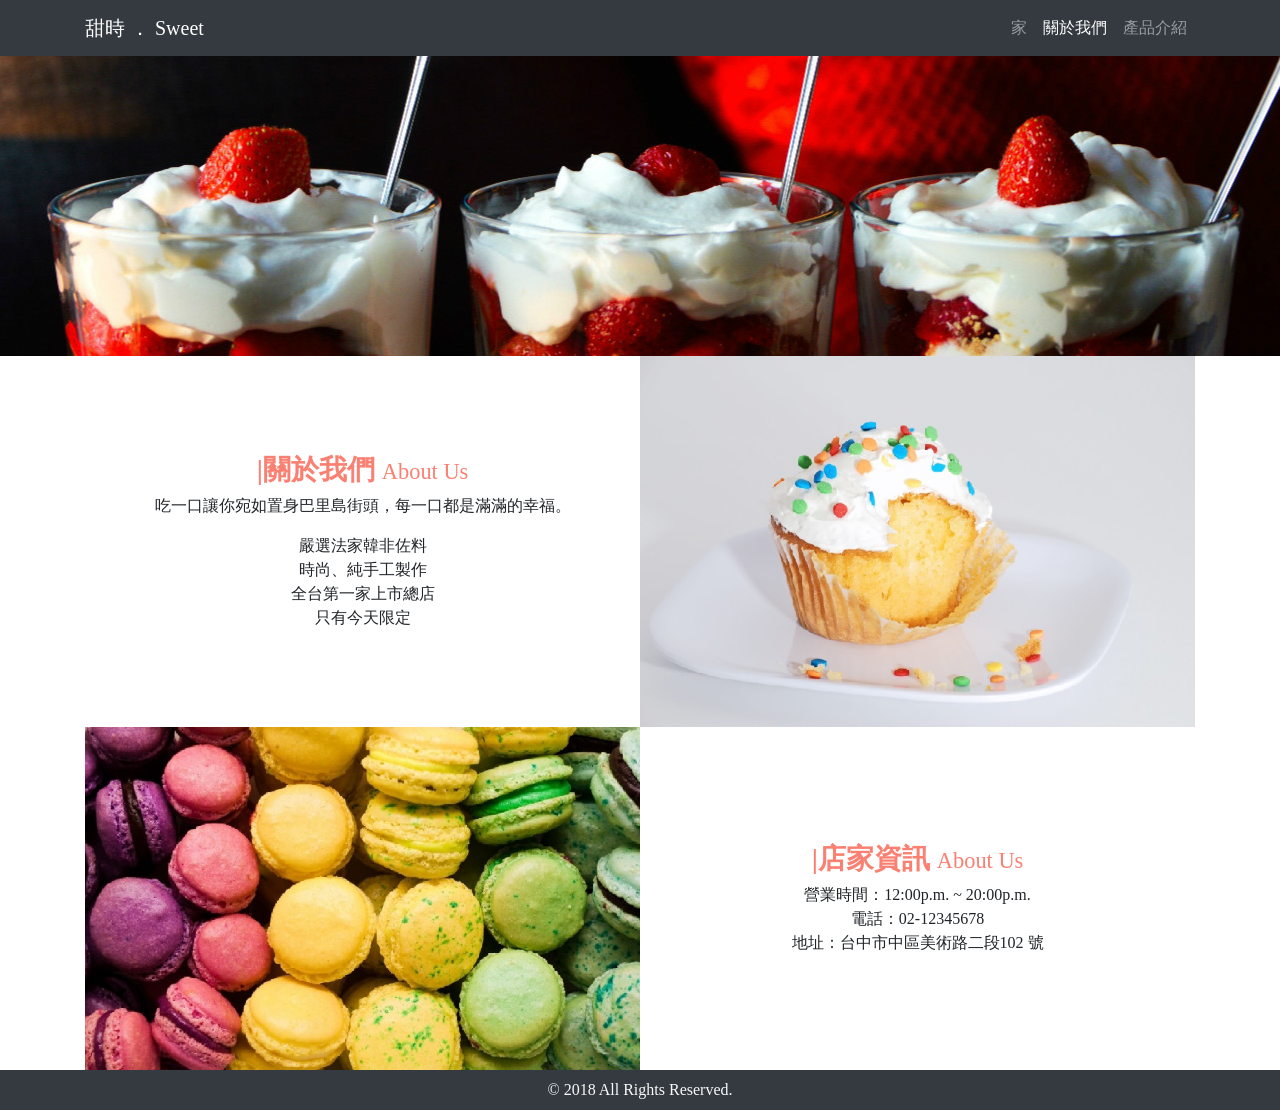
<file: about.html>
<!doctype html>
<html lang="en">
  <head>
    <!-- Required meta tags -->
    <meta charset="utf-8">
    <meta name="viewport" content="width=device-width, initial-scale=1, shrink-to-fit=no">

    <!-- Bootstrap CSS -->
    <link rel="stylesheet" href="css/bootstrap.css">
    <link rel="stylesheet" href="https://cdn.jsdelivr.net/npm/bootstrap@4.1.3/dist/css/bootstrap.min.css" integrity="sha384-MCw98/SFnGE8fJT3GXwEOngsV7Zt27NXFoaoApmYm81iuXoPkFOJwJ8ERdknLPMO" crossorigin="anonymous">
    <script src="https://ajax.googleapis.com/ajax/libs/jquery/3.1.1/jquery.min.js"></script>
    <link rel="stylesheet" href="css/about.css">
    <title>甜時 ． Sweet</title>
  </head>
  <body>
  <header>
    <div id="banner"></div>
    <nav class="navbar navbar-expand-lg navbar-dark bg-dark fixed-top">
    <div class="container">
    <a class="navbar-brand" href="index.html">甜時 ． Sweet</a>
    <button class="navbar-toggler" type="button" data-toggle="collapse" data-target="#navbarNav" aria-controls="navbarNav" aria-expanded="false" aria-label="Toggle navigation">
      <span class="navbar-toggler-icon"></span>
    </button>
    <div class="collapse navbar-collapse" id="navbarNav">
      <ul class="navbar-nav ml-auto">
        <li class="nav-item">
          <a class="nav-link" href="index.html">家<span class="sr-only">(current)</span></a>
        </li>
        <li class="nav-item active">
          <a class="nav-link" href="about.html">關於我們</a>
        </li>
        <li class="nav-item">
          <a class="nav-link" href="product.html">產品介紹</a>
        </li>

      </ul>
    </div>
    </nav>

    <div class="container">
      <div class="row no-gutters">
        <div class="col-lg align-self-center text-center">
          <h3 class="title mt-3">|關於我們 <small>About Us</small></h3>
          <p>吃一口讓你宛如置身巴里島街頭，每一口都是滿滿的幸福。</p>
          <p>嚴選法家韓非佐料<br>時尚、純手工製作<br>全台第一家上市總店<br>只有今天限定</p>
        </div>
        <div class="col-lg">
          <img src="images/cupcake.jpg" class="img-fluid">
        </div>
      </div>
      <div class="row no-gutters">
        <div class="col-lg align-self-center text-center">
          <h3 class="title mt-3">|店家資訊 <small>About Us</small></h3>
          <p>營業時間：12:00p.m. ~ 20:00p.m.<br>電話：02-12345678<br>地址：台中市中區美術路二段102 號</p>
        </div>
        <div class="col-lg order-lg-first">
          <img src="images/macarons.jpg" class="img-fluid">
        </div>
      </div>
  </header>

  <footer class="text-center bg-dark text-light py-2">© 2018 All Rights Reserved.</footer>

    <!-- Optional JavaScript; choose one of the two! -->

    <!-- Option 1: jQuery and Bootstrap Bundle (includes Popper) -->
    <script src="js/bootstrap.js"></script>
    <script src="js/jquery-3.6.0.min.js"></script>
    <script src="https://code.jquery.com/jquery-3.3.1.slim.min.js" integrity="sha384-q8i/X+965DzO0rT7abK41JStQIAqVgRVzpbzo5smXKp4YfRvH+8abtTE1Pi6jizo" crossorigin="anonymous"></script>
    <script src="https://cdn.jsdelivr.net/npm/popper.js@1.14.3/dist/umd/popper.min.js" integrity="sha384-ZMP7rVo3mIykV+2+9J3UJ46jBk0WLaUAdn689aCwoqbBJiSnjAK/l8WvCWPIPm49" crossorigin="anonymous"></script>
    <script src="https://cdn.jsdelivr.net/npm/bootstrap@4.1.3/dist/js/bootstrap.min.js" integrity="sha384-ChfqqxuZUCnJSK3+MXmPNIyE6ZbWh2IMqE241rYiqJxyMiZ6OW/JmZQ5stwEULTy" crossorigin="anonymous"></script>

    <!-- Option 2: Separate Popper and Bootstrap JS -->
    <!--
    <script src="https://cdn.jsdelivr.net/npm/jquery@3.5.1/dist/jquery.slim.min.js" integrity="sha384-DfXdz2htPH0lsSSs5nCTpuj/zy4C+OGpamoFVy38MVBnE+IbbVYUew+OrCXaRkfj" crossorigin="anonymous"></script>
    <script src="https://cdn.jsdelivr.net/npm/popper.js@1.16.1/dist/umd/popper.min.js" integrity="sha384-9/reFTGAW83EW2RDu2S0VKaIzap3H66lZH81PoYlFhbGU+6BZp6G7niu735Sk7lN" crossorigin="anonymous"></script>
    <script src="https://cdn.jsdelivr.net/npm/bootstrap@4.6.2/dist/js/bootstrap.min.js" integrity="sha384-+sLIOodYLS7CIrQpBjl+C7nPvqq+FbNUBDunl/OZv93DB7Ln/533i8e/mZXLi/P+" crossorigin="anonymous"></script>
    -->
  </body>
</html>
</file>
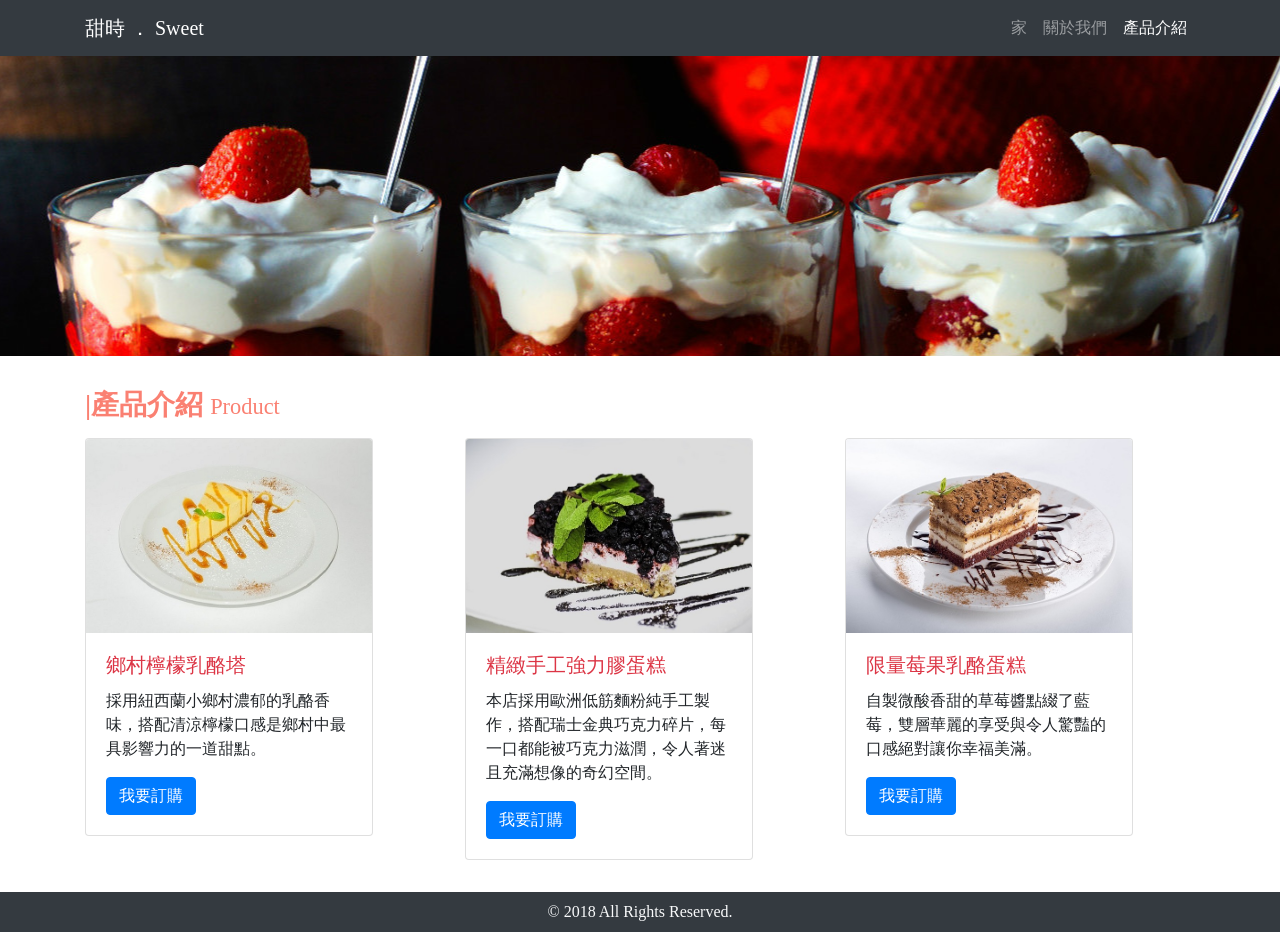
<file: product.html>
<!doctype html>
<html lang="en">
  <head>
    <!-- Required meta tags -->
    <meta charset="utf-8">
    <meta name="viewport" content="width=device-width, initial-scale=1, shrink-to-fit=no">

    <!-- Bootstrap CSS -->
    <link rel="stylesheet" href="css/bootstrap.css">
    <link rel="stylesheet" href="https://cdn.jsdelivr.net/npm/bootstrap@4.1.3/dist/css/bootstrap.min.css" integrity="sha384-MCw98/SFnGE8fJT3GXwEOngsV7Zt27NXFoaoApmYm81iuXoPkFOJwJ8ERdknLPMO" crossorigin="anonymous">
    <script src="https://ajax.googleapis.com/ajax/libs/jquery/3.1.1/jquery.min.js"></script>
    <link rel="stylesheet" href="css/product.css">
    <title>甜時 ． Sweet</title>
  </head>
  <body>
  <header><nav class="navbar navbar-expand-lg navbar-dark bg-dark fixed-top">
    <div class="container">
    <a class="navbar-brand" href="index.html">甜時 ． Sweet</a>
    <button class="navbar-toggler" type="button" data-toggle="collapse" data-target="#navbarNav" aria-controls="navbarNav" aria-expanded="false" aria-label="Toggle navigation">
      <span class="navbar-toggler-icon"></span>
    </button>
    <div class="collapse navbar-collapse" id="navbarNav">
      <ul class="navbar-nav ml-auto">
        <li class="nav-item">
          <a class="nav-link" href="index.html">家<span class="sr-only">(current)</span></a>
        </li>
        <li class="nav-item">
          <a class="nav-link" href="about.html">關於我們</a>
        </li>
        <li class="nav-item active">
          <a class="nav-link" href="product.html">產品介紹</a>
        </li>

      </ul>
    </div>
    </nav>

  </header>

  <div id="banner"></div>
  <div class="container my-3">
    <div class="row no-gutters">
        <h3 class="title my-3">|產品介紹 <small>Product</small></h3>
    </div>
    <div class="row">
      <div class="col-lg mb-3">
        <div class="card" style="width: 18rem;">
        <img src="images/cake01.jpg" class="card-img-top" alt="...">
          <div class="card-body">
          <h5 class="card-title text-danger">鄉村檸檬乳酪塔</h5>
          <p class="card-text">採用紐西蘭小鄉村濃郁的乳酪香味，搭配清涼檸檬口感是鄉村中最具影響力的一道甜點。</p>
          <a href="https://www.youtube.com/watch?v=dQw4w9WgXcQ" class="btn btn-primary">我要訂購</a>
          </div>
        </div>
      </div>
      <div class="col-lg mb-3">
        <div class="card" style="width: 18rem;">
        <img src="images/cake04.jpg" class="card-img-top" alt="...">
          <div class="card-body">
          <h5 class="card-title text-danger">精緻手工強力膠蛋糕</h5>
          <p class="card-text">本店採用歐洲低筋麵粉純手工製作，搭配瑞士金典巧克力碎片，每一口都能被巧克力滋潤，令人著迷且充滿想像的奇幻空間。</p>
          <a href="https://www.youtube.com/watch?v=dQw4w9WgXcQ" class="btn btn-primary">我要訂購</a>
          </div>
        </div>
      </div>
      <div class="col-lg mb-3">
        <div class="card" style="width: 18rem;">
        <img src="images/cake05.jpg" class="card-img-top" alt="...">
          <div class="card-body">
          <h5 class="card-title text-danger">限量莓果乳酪蛋糕</h5>
          <p class="card-text">自製微酸香甜的草莓醬點綴了藍莓，雙層華麗的享受與令人驚豔的口感絕對讓你幸福美滿。</p>
          <a href="https://www.youtube.com/watch?v=dQw4w9WgXcQ" class="btn btn-primary">我要訂購</a>
          </div>
        </div>
      </div>
    </div>
  </div>

  <footer class="text-center bg-dark text-light py-2">© 2018 All Rights Reserved.</footer>

    <!-- Optional JavaScript; choose one of the two! -->

    <!-- Option 1: jQuery and Bootstrap Bundle (includes Popper) -->
    <script src="js/bootstrap.js"></script>
    <script src="js/jquery-3.6.0.min.js"></script>
    <script src="https://code.jquery.com/jquery-3.3.1.slim.min.js" integrity="sha384-q8i/X+965DzO0rT7abK41JStQIAqVgRVzpbzo5smXKp4YfRvH+8abtTE1Pi6jizo" crossorigin="anonymous"></script>
    <script src="https://cdn.jsdelivr.net/npm/popper.js@1.14.3/dist/umd/popper.min.js" integrity="sha384-ZMP7rVo3mIykV+2+9J3UJ46jBk0WLaUAdn689aCwoqbBJiSnjAK/l8WvCWPIPm49" crossorigin="anonymous"></script>
    <script src="https://cdn.jsdelivr.net/npm/bootstrap@4.1.3/dist/js/bootstrap.min.js" integrity="sha384-ChfqqxuZUCnJSK3+MXmPNIyE6ZbWh2IMqE241rYiqJxyMiZ6OW/JmZQ5stwEULTy" crossorigin="anonymous"></script>

    <!-- Option 2: Separate Popper and Bootstrap JS -->
    <!--
    <script src="https://cdn.jsdelivr.net/npm/jquery@3.5.1/dist/jquery.slim.min.js" integrity="sha384-DfXdz2htPH0lsSSs5nCTpuj/zy4C+OGpamoFVy38MVBnE+IbbVYUew+OrCXaRkfj" crossorigin="anonymous"></script>
    <script src="https://cdn.jsdelivr.net/npm/popper.js@1.16.1/dist/umd/popper.min.js" integrity="sha384-9/reFTGAW83EW2RDu2S0VKaIzap3H66lZH81PoYlFhbGU+6BZp6G7niu735Sk7lN" crossorigin="anonymous"></script>
    <script src="https://cdn.jsdelivr.net/npm/bootstrap@4.6.2/dist/js/bootstrap.min.js" integrity="sha384-+sLIOodYLS7CIrQpBjl+C7nPvqq+FbNUBDunl/OZv93DB7Ln/533i8e/mZXLi/P+" crossorigin="anonymous"></script>
    -->
  </body>
</html>
</file>
<file: css/about.css>
body {
font-family: Microsoft JhengHei;
}

#banner {
background-image: url(../images/banner.jpg);
background-position: center center;
background-size: cover;
height: 300px;
margin-top: 3.5rem;
}

.title {
color: #FA8072;
font-weight: bold;
}
</file>
<file: css/product.css>
body {
    font-family: Microsoft JhengHei;
    }
#banner {
    background-image: url(../images/banner.jpg);
    background-position: center center;
    background-size: cover;
    height: 300px;
    margin-top: 3.5rem;
    }
.title {
    color: #FA8072;
    font-weight: bold;
    }
</file>
